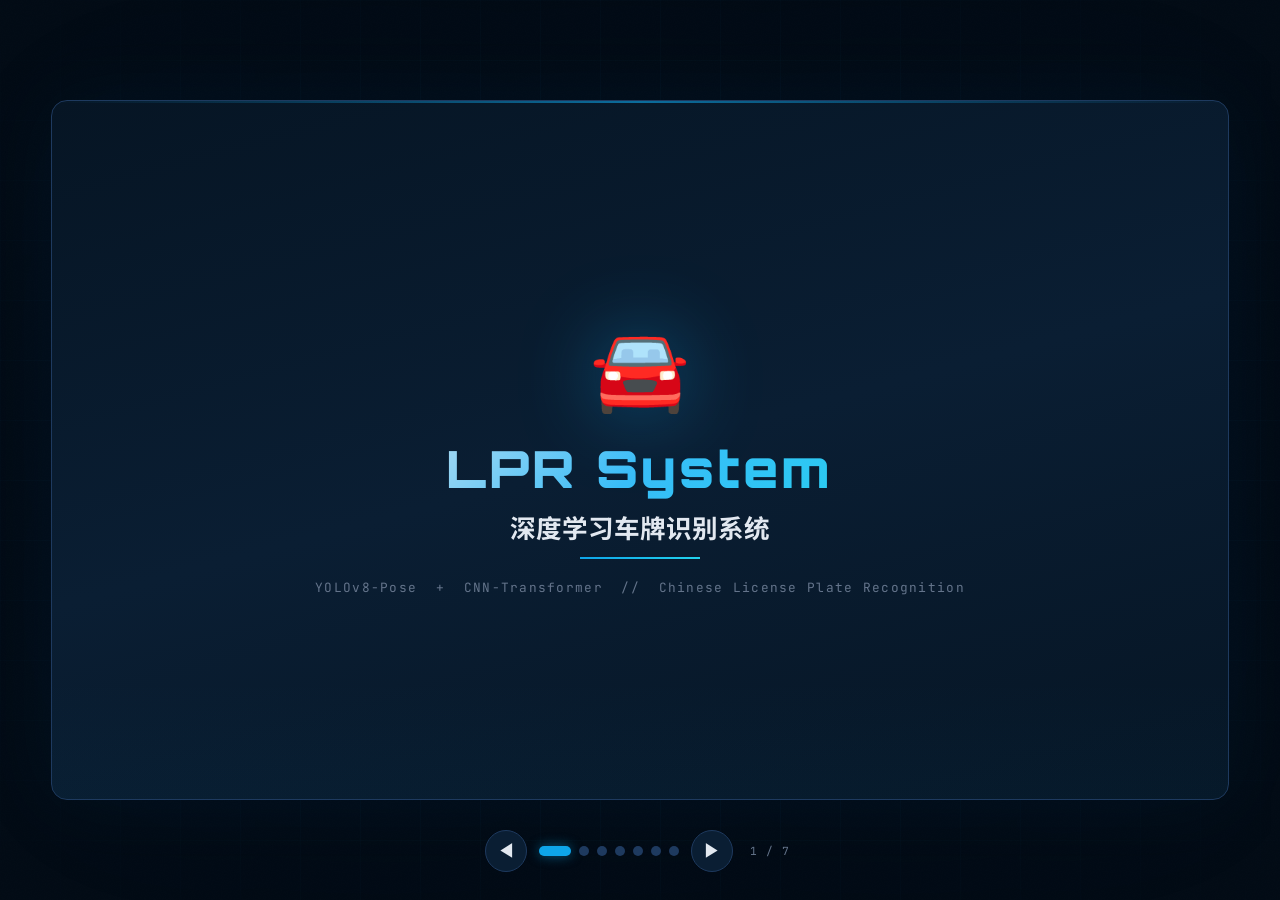
<file: docs/lpr_presentation.html>
<!DOCTYPE html>
<html lang="zh-CN">
<head>
<meta charset="UTF-8">
<meta name="viewport" content="width=device-width, initial-scale=1.0">
<title>LPR — 车牌识别系统</title>
<link rel="preconnect" href="https://fonts.googleapis.com">
<link rel="preconnect" href="https://fonts.gstatic.com" crossorigin>
<link href="https://fonts.googleapis.com/css2?family=Noto+Sans+SC:wght@300;400;500;700;900&family=JetBrains+Mono:wght@300;400;500;600;700&family=Orbitron:wght@400;500;600;700;800;900&display=swap" rel="stylesheet">
<style>
  :root {
    --bg-deep: #020b15;
    --bg-primary: #061524;
    --bg-card: #0a1e33;
    --bg-card-hover: #0e2842;
    --blue-accent: #0ea5e9;
    --blue-bright: #38bdf8;
    --blue-glow: #0284c7;
    --cyan: #22d3ee;
    --text-primary: #e2e8f0;
    --text-secondary: #94a3b8;
    --text-muted: #64748b;
    --border: #1e3a5f;
    --border-bright: #0ea5e9;
    --red-accent: #ef4444;
    --green-accent: #22c55e;
    --amber: #f59e0b;
    --purple: #a855f7;
  }

  * { margin: 0; padding: 0; box-sizing: border-box; }

  body {
    font-family: 'Noto Sans SC', 'JetBrains Mono', sans-serif;
    background: var(--bg-deep);
    color: var(--text-primary);
    overflow: hidden;
    height: 100vh;
    width: 100vw;
    user-select: none;
    -webkit-user-select: none;
  }

  /* Background effects */
  .bg-grid {
    position: fixed; inset: 0; pointer-events: none; z-index: 0;
    background-image:
      linear-gradient(rgba(14,165,233,0.03) 1px, transparent 1px),
      linear-gradient(90deg, rgba(14,165,233,0.03) 1px, transparent 1px);
    background-size: 60px 60px;
    mask-image: radial-gradient(ellipse 70% 70% at 50% 50%, black 40%, transparent 100%);
  }
  .bg-noise {
    position: fixed; inset: 0; pointer-events: none; z-index: 0;
    opacity: 0.015;
    background-image: url("data:image/svg+xml,%3Csvg viewBox='0 0 256 256' xmlns='http://www.w3.org/2000/svg'%3E%3Cfilter id='n'%3E%3CfeTurbulence type='fractalNoise' baseFrequency='0.9' numOctaves='4' stitchTiles='stitch'/%3E%3C/filter%3E%3Crect width='100%25' height='100%25' filter='url(%23n)'/%3E%3C/svg%3E");
    background-size: 256px 256px;
  }

  /* Main container */
  .slides-container {
    position: relative; z-index: 1;
    width: 100vw; height: 100vh;
    display: flex; align-items: center; justify-content: center;
  }

  .slide {
    position: absolute;
    width: min(92vw, 1200px); height: min(90vh, 700px);
    background: linear-gradient(165deg, var(--bg-primary) 0%, var(--bg-card) 50%, var(--bg-primary) 100%);
    border: 1px solid var(--border);
    border-radius: 16px;
    padding: 56px 64px;
    opacity: 0; transform: translateY(30px) scale(0.97);
    transition: all 0.5s cubic-bezier(0.16, 1, 0.3, 1);
    pointer-events: none;
    display: flex; flex-direction: column;
    box-shadow: 0 0 80px rgba(14,165,233,0.05), 0 0 200px rgba(2,132,199,0.03);
    overflow: hidden;
  }
  .slide::before {
    content: ''; position: absolute; top: 0; left: 0; right: 0; height: 2px;
    background: linear-gradient(90deg, transparent, var(--blue-accent), transparent);
    opacity: 0.6;
  }
  .slide::after {
    content: ''; position: absolute; bottom: 0; left: 0; right: 0; height: 120px;
    background: linear-gradient(to top, rgba(14,165,233,0.03), transparent);
    pointer-events: none;
  }
  .slide.active {
    opacity: 1; transform: translateY(0) scale(1);
    pointer-events: auto; z-index: 2;
  }

  /* Typography */
  .slide-title {
    font-family: 'Orbitron', 'Noto Sans SC', sans-serif;
    font-size: 2rem; font-weight: 700;
    letter-spacing: 0.04em;
    color: var(--text-primary);
    margin-bottom: 8px;
    position: relative; z-index: 1;
  }
  .slide-subtitle {
    font-family: 'JetBrains Mono', monospace;
    font-size: 0.75rem; color: var(--blue-bright);
    letter-spacing: 0.15em; text-transform: uppercase;
    margin-bottom: 32px;
    position: relative; z-index: 1;
  }
  .slide-content {
    flex: 1; position: relative; z-index: 1;
    font-size: 0.95rem; line-height: 1.7;
    color: var(--text-secondary);
  }

  /* Cover slide */
  .slide-cover { display: flex; align-items: center; justify-content: center; text-align: center; }
  .slide-cover .logo-icon {
    font-size: 5rem; margin-bottom: 16px;
    filter: drop-shadow(0 0 40px rgba(14,165,233,0.4));
  }
  .slide-cover .main-title {
    font-family: 'Orbitron', sans-serif;
    font-size: 3.2rem; font-weight: 900;
    background: linear-gradient(135deg, var(--text-primary) 0%, var(--blue-bright) 50%, var(--cyan) 100%);
    -webkit-background-clip: text; -webkit-text-fill-color: transparent;
    background-clip: text;
    margin-bottom: 8px;
    letter-spacing: 0.06em;
  }
  .slide-cover .main-title-cn {
    font-size: 1.6rem; font-weight: 700;
    color: var(--text-primary);
    margin-bottom: 12px;
  }
  .slide-cover .divider {
    width: 120px; height: 2px;
    background: linear-gradient(90deg, var(--blue-accent), var(--cyan));
    margin: 0 auto 20px;
  }
  .slide-cover .meta {
    font-family: 'JetBrains Mono', monospace;
    font-size: 0.8rem; color: var(--text-muted);
    letter-spacing: 0.1em;
  }

  /* Arch diagram */
  .arch-flow {
    display: flex; align-items: center; gap: 8px;
    flex-wrap: wrap; justify-content: center;
    font-family: 'JetBrains Mono', monospace;
    font-size: 0.72rem;
  }
  .arch-node {
    background: var(--bg-card);
    border: 1px solid var(--border);
    border-radius: 10px;
    padding: 14px 16px;
    text-align: center;
    min-width: 85px;
    transition: all 0.3s;
  }
  .arch-node:hover {
    border-color: var(--blue-accent);
    box-shadow: 0 0 20px rgba(14,165,233,0.15);
    transform: translateY(-2px);
  }
  .arch-node .icon { font-size: 1.5rem; display: block; margin-bottom: 4px; }
  .arch-node .label { color: var(--text-primary); font-weight: 500; font-family: 'Noto Sans SC', sans-serif; font-size: 0.78rem; }
  .arch-arrow {
    color: var(--blue-bright); font-size: 1rem; font-weight: 700;
    opacity: 0.5;
  }

  /* Cards grid */
  .card-grid {
    display: grid; grid-template-columns: repeat(auto-fit, minmax(240px, 1fr));
    gap: 16px; margin-top: 8px;
  }
  .info-card {
    background: var(--bg-card);
    border: 1px solid var(--border);
    border-radius: 12px;
    padding: 20px 22px;
    transition: all 0.3s;
    position: relative; overflow: hidden;
  }
  .info-card:hover {
    border-color: var(--blue-accent);
    box-shadow: 0 4px 20px rgba(14,165,233,0.08);
    transform: translateY(-1px);
  }
  .info-card .card-icon { font-size: 1.4rem; margin-bottom: 8px; }
  .info-card h3 {
    font-size: 0.9rem; font-weight: 600; color: var(--text-primary);
    margin-bottom: 6px;
  }
  .info-card p {
    font-size: 0.8rem; color: var(--text-secondary); line-height: 1.6;
  }
  .info-card .tag {
    display: inline-block;
    font-family: 'JetBrains Mono', monospace;
    font-size: 0.65rem;
    background: rgba(14,165,233,0.1);
    color: var(--blue-bright);
    padding: 2px 8px; border-radius: 4px;
    margin: 2px 4px 2px 0;
    border: 1px solid rgba(14,165,233,0.2);
  }
  .info-card.highlight {
    border-color: var(--blue-accent);
    background: linear-gradient(165deg, var(--bg-card) 0%, rgba(14,165,233,0.05) 100%);
  }

  /* Data flow visualization */
  .ccpd-demo {
    background: var(--bg-deep);
    border: 1px solid var(--border);
    border-radius: 10px;
    padding: 16px 20px;
    font-family: 'JetBrains Mono', monospace;
    font-size: 0.68rem;
    line-height: 1.8;
    color: var(--text-muted);
    word-break: break-all;
    margin: 12px 0;
  }
  .ccpd-demo .part { color: var(--cyan); }
  .ccpd-demo .part2 { color: var(--amber); }
  .ccpd-demo .part3 { color: var(--green-accent); }
  .ccpd-demo .label-row {
    font-size: 0.6rem; color: var(--text-muted); margin-top: 6px;
  }

  /* Corner order comparison */
  .corner-compare {
    display: flex; gap: 24px; margin-top: 12px;
  }
  .corner-box {
    flex: 1; background: var(--bg-deep);
    border: 1px solid var(--border);
    border-radius: 10px; padding: 16px;
    text-align: center;
  }

  /* Nav */
  .nav-bar {
    position: fixed; bottom: 28px; left: 50%; transform: translateX(-50%);
    z-index: 10; display: flex; align-items: center; gap: 12px;
  }
  .nav-btn {
    width: 42px; height: 42px;
    border-radius: 50%;
    border: 1px solid var(--border);
    background: var(--bg-card);
    color: var(--text-primary);
    cursor: pointer;
    font-size: 1.1rem;
    transition: all 0.25s;
    display: flex; align-items: center; justify-content: center;
    backdrop-filter: blur(10px);
  }
  .nav-btn:hover {
    border-color: var(--blue-accent);
    box-shadow: 0 0 16px rgba(14,165,233,0.2);
    color: var(--blue-bright);
  }
  .nav-btn:active { transform: scale(0.92); }
  .progress-dots { display: flex; gap: 8px; }
  .progress-dot {
    width: 10px; height: 10px;
    border-radius: 50%;
    background: var(--border);
    cursor: pointer;
    transition: all 0.3s;
    border: none;
  }
  .progress-dot.active {
    background: var(--blue-accent);
    box-shadow: 0 0 12px rgba(14,165,233,0.5);
    width: 32px; border-radius: 20px;
  }
  .slide-counter {
    font-family: 'JetBrains Mono', monospace;
    font-size: 0.7rem; color: var(--text-muted);
    letter-spacing: 0.1em; min-width: 50px; text-align: center;
  }

  /* Table */
  .char-table {
    width: 100%; border-collapse: collapse;
    font-family: 'JetBrains Mono', monospace;
    font-size: 0.75rem; margin-top: 8px;
  }
  .char-table th, .char-table td {
    padding: 8px 12px; text-align: left;
    border-bottom: 1px solid var(--border);
  }
  .char-table th {
    color: var(--blue-bright); font-weight: 500;
    font-size: 0.65rem; letter-spacing: 0.1em; text-transform: uppercase;
  }
  .char-table td { color: var(--text-secondary); }
  .char-table .token-tag {
    display: inline-block; padding: 2px 8px; border-radius: 4px;
    font-size: 0.7rem; font-weight: 600;
  }
  .token-start { background: rgba(34,197,94,0.15); color: var(--green-accent); }
  .token-end { background: rgba(239,68,68,0.15); color: var(--red-accent); }
  .token-pad { background: rgba(100,116,139,0.15); color: var(--text-muted); }

  /* Summary slide */
  .highlight-list {
    display: grid; grid-template-columns: 1fr 1fr;
    gap: 12px; margin-top: 8px;
  }
  .highlight-item {
    display: flex; align-items: flex-start; gap: 10px;
    padding: 12px 14px;
    background: var(--bg-card);
    border-radius: 10px; border: 1px solid var(--border);
  }
  .highlight-item .dot {
    width: 8px; height: 8px; border-radius: 50%;
    background: var(--blue-accent);
    margin-top: 6px; flex-shrink: 0;
    box-shadow: 0 0 8px var(--blue-glow);
  }

  /* Animations */
  @keyframes fadeInUp {
    from { opacity: 0; transform: translateY(20px); }
    to { opacity: 1; transform: translateY(0); }
  }
  @keyframes pulse {
    0%, 100% { opacity: 0.4; }
    50% { opacity: 1; }
  }
  @keyframes scanLine {
    0% { top: -2px; }
    100% { top: 100%; }
  }
  .slide.active .anim-1 { animation: fadeInUp 0.5s 0.1s both; }
  .slide.active .anim-2 { animation: fadeInUp 0.5s 0.2s both; }
  .slide.active .anim-3 { animation: fadeInUp 0.5s 0.3s both; }
  .slide.active .anim-4 { animation: fadeInUp 0.5s 0.4s both; }
  .slide.active .anim-5 { animation: fadeInUp 0.5s 0.5s both; }

  /* Stage indicators */
  .stage-badge {
    display: inline-flex; align-items: center; gap: 6px;
    font-family: 'JetBrains Mono', monospace;
    font-size: 0.65rem; font-weight: 600;
    padding: 4px 12px; border-radius: 20px;
    letter-spacing: 0.06em;
    margin-bottom: 4px;
  }
  .stage-1 { background: rgba(14,165,233,0.12); color: var(--blue-bright); border: 1px solid rgba(14,165,233,0.25); }
  .stage-2 { background: rgba(168,85,247,0.12); color: var(--purple); border: 1px solid rgba(168,85,247,0.25); }

  /* Web app preview */
  .web-features {
    display: grid; grid-template-columns: 1fr 1fr;
    gap: 10px;
  }
  .web-feature {
    display: flex; align-items: center; gap: 8px;
    padding: 8px 12px;
    background: var(--bg-card);
    border-radius: 8px; border: 1px solid var(--border);
    font-size: 0.8rem;
  }
  .web-feature .dot { color: var(--green-accent); font-weight: 700; }

  /* Responsive */
  @media (max-width: 768px) {
    .slide { padding: 32px 28px; }
    .slide-cover .main-title { font-size: 2rem; }
    .card-grid { grid-template-columns: 1fr; }
    .corner-compare { flex-direction: column; }
    .highlight-list { grid-template-columns: 1fr; }
    .arch-flow { gap: 4px; }
    .arch-node { min-width: 60px; padding: 10px 8px; font-size: 0.6rem; }
    .arch-arrow { font-size: 0.7rem; }
  }
</style>
</head>
<body>

<div class="bg-grid"></div>
<div class="bg-noise"></div>

<div class="slides-container">

  <!-- Slide 1: Cover -->
  <div class="slide slide-cover active" data-index="0">
    <div>
      <div class="logo-icon anim-1">🚘</div>
      <div class="main-title anim-2">LPR System</div>
      <div class="main-title-cn anim-3">深度学习车牌识别系统</div>
      <div class="divider anim-4"></div>
      <p class="meta anim-5">
        YOLOv8-Pose &nbsp;+&nbsp; CNN-Transformer &nbsp;//&nbsp; Chinese License Plate Recognition
      </p>
    </div>
  </div>

  <!-- Slide 2: Overview -->
  <div class="slide" data-index="1">
    <div class="slide-title anim-1">项目概述</div>
    <div class="slide-subtitle anim-1">Project Overview</div>
    <div class="slide-content">
      <p class="anim-2" style="margin-bottom:24px; color: var(--text-primary); font-size: 1.05rem;">
        基于深度学习的<b>中国车牌</b>端到端识别系统，采用<b>两阶段流水线</b>架构。
      </p>
      <div class="card-grid anim-3">
        <div class="info-card highlight">
          <span class="stage-badge stage-1">Stage 1</span>
          <h3>车牌检测与定位</h3>
          <p>YOLOv8-Pose 检测车牌区域并输出<b>4个角点</b>关键点，实现精确定位与透视矫正。</p>
          <div style="margin-top:8px">
            <span class="tag">YOLOv8n-Pose</span>
            <span class="tag">Corner Detection</span>
            <span class="tag">CCPD2019</span>
          </div>
        </div>
        <div class="info-card highlight">
          <span class="stage-badge stage-2">Stage 2</span>
          <h3>字符序列识别</h3>
          <p>CNN 视觉编码器 + Transformer 解码器，自回归生成<b>车牌字符序列</b>。</p>
          <div style="margin-top:8px">
            <span class="tag">ResNet-like CNN</span>
            <span class="tag">Transformer Decoder</span>
            <span class="tag">Auto-Regressive</span>
          </div>
        </div>
      </div>
      <div class="card-grid anim-4" style="margin-top:16px; grid-template-columns: 1fr 1fr 1fr;">
        <div class="info-card">
          <h3>🎯 字符集</h3>
          <p>31 省份中文 + 26 字母 + 10 数字 + 特殊标记</p>
        </div>
        <div class="info-card">
          <h3>📐 输入尺寸</h3>
          <p>矫正后车牌图像统一为 48×160 像素</p>
        </div>
        <div class="info-card">
          <h3>🌐 Web 应用</h3>
          <p>Flask + Flask-Login + SQLite 完整部署方案</p>
        </div>
      </div>
    </div>
  </div>

  <!-- Slide 3: Architecture Pipeline -->
  <div class="slide" data-index="2">
    <div class="slide-title anim-1">技术架构</div>
    <div class="slide-subtitle anim-1">Architecture Pipeline</div>
    <div class="slide-content anim-2">
      <div class="arch-flow" style="margin-bottom:28px;">
        <div class="arch-node">
          <span class="icon">🖼️</span>
          <span class="label">Input<br>输入图像</span>
        </div>
        <span class="arch-arrow">→</span>
        <div class="arch-node">
          <span class="icon">🔍</span>
          <span class="label">YOLOv8<br>检测+角点</span>
        </div>
        <span class="arch-arrow">→</span>
        <div class="arch-node">
          <span class="icon">↗️</span>
          <span class="label">Perspective<br>透视矫正</span>
        </div>
        <span class="arch-arrow">→</span>
        <div class="arch-node">
          <span class="icon">🧠</span>
          <span class="label">CNN<br>特征提取</span>
        </div>
        <span class="arch-arrow">→</span>
        <div class="arch-node">
          <span class="icon">⚡</span>
          <span class="label">Transformer<br>序列解码</span>
        </div>
        <span class="arch-arrow">→</span>
        <div class="arch-node" style="border-color: var(--green-accent);">
          <span class="icon">✅</span>
          <span class="label">Output<br>京A12345</span>
        </div>
      </div>

      <div class="card-grid anim-3" style="grid-template-columns: 1fr 1fr;">
        <div class="info-card">
          <h3 style="color: var(--blue-bright)">CNN 编码器细节</h3>
          <p style="font-size:0.82rem;">
            4 层 BasicBlock（ResNet 风格残差块）<br>
            16× 空间下采样 (48×160 → 3×10)<br>
            输出 512 维特征向量<br>
            特征图展平为 <b>30 个序列 token</b>
          </p>
        </div>
        <div class="info-card">
          <h3 style="color: var(--purple)">Transformer 解码器细节</h3>
          <p style="font-size:0.82rem;">
            d_model = 512, nhead = 8<br>
            6 层 Transformer Decoder<br>
            正弦位置编码 (Positional Encoding)<br>
            自回归生成，<b>&lt;/s&gt; 终止符</b>停止
          </p>
        </div>
      </div>
    </div>
  </div>

  <!-- Slide 4: Model Details -->
  <div class="slide" data-index="3">
    <div class="slide-title anim-1">模型细节</div>
    <div class="slide-subtitle anim-1">Model Details</div>
    <div class="slide-content">
      <div class="card-grid anim-2">
        <div class="info-card">
          <span class="stage-badge stage-1">Detection</span>
          <h3>YOLOv8-Pose 检测模型</h3>
          <p style="font-size:0.82rem;">
            <b>基座模型：</b>yolov8n-pose.pt<br>
            <b>训练数据：</b>CCPD2019 车牌数据集<br>
            <b>输出：</b>BBox + 4 个角点关键点<br>
            <b>角点顺序：</b>TL → TR → BR → BL<br>
            <b>训练参数：</b>100 epochs, batch=16, imgsz=640
          </p>
        </div>
        <div class="info-card">
          <span class="stage-badge stage-2">Recognition</span>
          <h3>CNN-Transformer 识别模型</h3>
          <p style="font-size:0.82rem;">
            <b>输入：</b>矫正车牌 48×160<br>
            <b>CNN：</b>4× BasicBlock, 16× 下采样<br>
            <b>特征尺寸：</b>3×10 空间 → 30 tokens<br>
            <b>Transformer：</b>6层 decoder, 8头注意力<br>
            <b>输出：</b>自回归字符序列 ≤ 8 字符
          </p>
        </div>
      </div>
      <div class="card-grid anim-3" style="margin-top:16px;">
        <div class="info-card">
          <h3>字符集定义</h3>
          <table class="char-table">
            <tr><th>类别</th><th>内容</th><th>数量</th></tr>
            <tr><td>省份中文</td><td>京 津 沪 渝 冀 豫 云 辽 黑 湘 皖 鲁 新 苏 浙 赣 鄂 桂 甘 晋 蒙 陕 吉 闽 贵 粤 青 藏 川 宁 琼</td><td>31</td></tr>
            <tr><td>字母</td><td>A-Z</td><td>26</td></tr>
            <tr><td>数字</td><td>0-9</td><td>10</td></tr>
          </table>
        </div>
        <div class="info-card">
          <h3>特殊标记</h3>
          <table class="char-table" style="margin-top:4px;">
            <tr><th>标记</th><th>含义</th><th>示例</th></tr>
            <tr><td><span class="token-tag token-start">&lt;s&gt;</span></td><td>序列起始</td><td>Start of Sequence</td></tr>
            <tr><td><span class="token-tag token-end">&lt;/s&gt;</span></td><td>序列终止</td><td>End of Sequence</td></tr>
            <tr><td><span class="token-tag token-pad">&lt;pad&gt;</span></td><td>填充标记</td><td>Padding Token</td></tr>
          </table>
          <p style="margin-top:10px; font-size:0.78rem;">
            <b>最大序列长度：</b>10 (8字符 + 2特殊标记)<br>
            <b>词表大小：</b>31 + 26 + 10 + 3 = <b>70</b>
          </p>
        </div>
      </div>
    </div>
  </div>

  <!-- Slide 5: Data Processing -->
  <div class="slide" data-index="4">
    <div class="slide-title anim-1">数据流处理</div>
    <div class="slide-subtitle anim-1">Data Pipeline &amp; CCPD Format</div>
    <div class="slide-content">
      <p class="anim-2" style="margin-bottom:12px; font-size:0.9rem;">
        CCPD2019 文件名编码了车牌的全部标注信息
      </p>
      <div class="ccpd-demo anim-3">
        <div><span class="label-row">▼ CCPD 文件名示例</span></div>
        025-95_113-<span class="part">154&amp;383_386&amp;473</span>-<span class="part2">386&amp;473_177&amp;454_154&amp;383_363&amp;402</span>-<span class="part3">0_0_22_27_27_33_16</span>-37-15.jpg
        <div class="label-row" style="margin-top:8px;">
          面积 | 倾斜度 | <span class="part">BBox: xmin&amp;ymin_xmax&amp;ymax</span> | <span class="part2">4角点: BR_BL_TL_TR</span> | <span class="part3">字符索引序列</span> | 亮度 | 模糊度
        </div>
      </div>

      <div class="corner-compare anim-4">
        <div class="corner-box">
          <h3 style="color:var(--amber); font-size:0.8rem; margin-bottom:6px;">CCPD 原始格式</h3>
          <p style="font-family:'JetBrains Mono',monospace; font-size:0.7rem; color:var(--text-secondary);">
            [右下, 左下, 左上, 右上]<br>
            BR → BL → TL → TR<br>
            <span style="color:var(--text-muted)">索引: [0, 1, 2, 3]</span>
          </p>
        </div>
        <div class="corner-box">
          <h3 style="color:var(--blue-bright); font-size:0.8rem; margin-bottom:6px;">数据集/LPR 格式</h3>
          <p style="font-family:'JetBrains Mono',monospace; font-size:0.7rem; color:var(--text-secondary);">
            [左上, 右上, 右下, 左下]<br>
            TL → TR → BR → BL<br>
            <span style="color:var(--text-muted)">索引映射: [2, 3, 0, 1]</span>
          </p>
        </div>
      </div>

      <p class="anim-5" style="margin-top:14px; font-size:0.82rem; color: var(--text-muted); line-height:1.6;">
        角点用于计算 <b>透视变换矩阵</b>，将倾斜/旋转的车牌矫正为正向的 48×160 图像，再送入识别模型。
        透视矫正确保字符区域对齐，大幅提升识别准确率。
      </p>
    </div>
  </div>

  <!-- Slide 6: Web Application -->
  <div class="slide" data-index="5">
    <div class="slide-title anim-1">Web 应用</div>
    <div class="slide-subtitle anim-1">Web Application</div>
    <div class="slide-content">
      <div class="card-grid anim-2">
        <div class="info-card">
          <span class="stage-badge stage-1">Backend</span>
          <h3>Flask 后端服务</h3>
          <div class="web-features" style="margin-top:10px;">
            <div class="web-feature"><span class="dot">▸</span> Flask Web 框架</div>
            <div class="web-feature"><span class="dot">▸</span> Flask-Login 用户认证</div>
            <div class="web-feature"><span class="dot">▸</span> SQLite 数据库</div>
            <div class="web-feature"><span class="dot">▸</span> RESTful API</div>
          </div>
        </div>
        <div class="info-card">
          <span class="stage-badge stage-2">Features</span>
          <h3>功能特性</h3>
          <div class="web-features" style="margin-top:10px;">
            <div class="web-feature"><span class="dot">▸</span> 图片/视频上传</div>
            <div class="web-feature"><span class="dot">▸</span> 实时检测与标注</div>
            <div class="web-feature"><span class="dot">▸</span> 结果可视化展示</div>
            <div class="web-feature"><span class="dot">▸</span> 历史记录管理</div>
          </div>
        </div>
      </div>

      <div class="card-grid anim-3" style="margin-top:16px; grid-template-columns: 1fr 1fr 1fr;">
        <div class="info-card" style="text-align:center;">
          <div class="card-icon">📁</div>
          <h3>uploads/</h3>
          <p style="font-size:0.78rem;">用户上传原始文件</p>
        </div>
        <div class="info-card" style="text-align:center;">
          <div class="card-icon">⚙️</div>
          <h3>processed/</h3>
          <p style="font-size:0.78rem;">处理后的结果文件<br>含标注与识别结果</p>
        </div>
        <div class="info-card" style="text-align:center;">
          <div class="card-icon">🗄️</div>
          <h3>SQLite</h3>
          <p style="font-size:0.78rem;">用户数据与<br>处理记录持久化</p>
        </div>
      </div>

      <p class="anim-4" style="margin-top:16px; font-size:0.82rem; color:var(--text-muted);">
        <b>启动命令：</b><code style="background:var(--bg-deep); padding:4px 10px; border-radius:4px; font-family:'JetBrains Mono',monospace; font-size:0.75rem;">python run.py</code>
        &nbsp;&nbsp;Flask 开发服务器，支持浏览器直接访问与交互操作。
      </p>
    </div>
  </div>

  <!-- Slide 7: Summary -->
  <div class="slide" data-index="6">
    <div class="slide-title anim-1">总结与展望</div>
    <div class="slide-subtitle anim-1">Summary &amp; Future Work</div>
    <div class="slide-content">
      <div class="highlight-list anim-2">
        <div class="highlight-item">
          <div class="dot"></div>
          <div>
            <b style="color:var(--text-primary); font-size:0.85rem;">两阶段架构优势</b>
            <p style="font-size:0.76rem; color:var(--text-secondary); margin-top:2px;">
              检测与识别解耦，各阶段可独立优化和升级。透视矫正弥补了倾斜/旋转带来的识别困难。
            </p>
          </div>
        </div>
        <div class="highlight-item">
          <div class="dot"></div>
          <div>
            <b style="color:var(--text-primary); font-size:0.85rem;">CNN + Transformer 融合</b>
            <p style="font-size:0.76rem; color:var(--text-secondary); margin-top:2px;">
              CNN 提取局部视觉特征，Transformer 建模序列全局依赖，结合了两者优势。
            </p>
          </div>
        </div>
        <div class="highlight-item">
          <div class="dot"></div>
          <div>
            <b style="color:var(--text-primary); font-size:0.85rem;">端到端可部署</b>
            <p style="font-size:0.76rem; color:var(--text-secondary); margin-top:2px;">
              提供命令行推理 + Web 应用两种交互方式，满足开发调试与产品化需求。
            </p>
          </div>
        </div>
        <div class="highlight-item">
          <div class="dot"></div>
          <div>
            <b style="color:var(--text-primary); font-size:0.85rem;">未来方向</b>
            <p style="font-size:0.76rem; color:var(--text-secondary); margin-top:2px;">
              支持更多车牌类型（新能源/双层）、端侧部署（ONNX/TensorRT）、视频实时流处理、多车牌同时检测。
            </p>
          </div>
        </div>
      </div>

      <div class="card-grid anim-3" style="margin-top:20px; grid-template-columns: 1fr 1fr;">
        <div class="info-card" style="text-align:center;">
          <h3 style="color:var(--blue-bright)">技术栈</h3>
          <div style="margin-top:8px; display:flex; flex-wrap:wrap; justify-content:center; gap:6px;">
            <span class="tag">PyTorch</span>
            <span class="tag">YOLOv8</span>
            <span class="tag">OpenCV</span>
            <span class="tag">Flask</span>
            <span class="tag">Transformer</span>
            <span class="tag">CCPD2019</span>
            <span class="tag">NumPy</span>
            <span class="tag">SQLite</span>
          </div>
        </div>
        <div class="info-card" style="text-align:center;">
          <h3 style="color:var(--purple)">关键指标</h3>
          <div style="margin-top:8px; font-size:0.82rem; color:var(--text-secondary); line-height:2;">
            字符集大小: <b style="color:var(--text-primary)">70</b><br>
            最大序列长度: <b style="color:var(--text-primary)">10</b><br>
            输入分辨率: <b style="color:var(--text-primary)">48 × 160</b><br>
            d_model: <b style="color:var(--text-primary)">512</b>
          </div>
        </div>
      </div>

      <p class="anim-4" style="text-align:center; margin-top:20px; font-size:0.9rem; color:var(--blue-bright); font-family:'JetBrains Mono',monospace;">
        🚘 Detection + Recognition = End-to-End LPR
      </p>
    </div>
  </div>

</div>

<!-- Navigation -->
<div class="nav-bar">
  <button class="nav-btn" id="prevBtn" title="上一页 (←)">◀</button>
  <div class="progress-dots" id="progressDots"></div>
  <button class="nav-btn" id="nextBtn" title="下一页 (→)">▶</button>
  <span class="slide-counter" id="slideCounter">1 / 7</span>
</div>

<script>
  (function() {
    const slides = document.querySelectorAll('.slide');
    const dotsContainer = document.getElementById('progressDots');
    const counter = document.getElementById('slideCounter');
    const total = slides.length;
    let current = 0;

    // Create dots
    for (let i = 0; i < total; i++) {
      const dot = document.createElement('button');
      dot.className = 'progress-dot' + (i === 0 ? ' active' : '');
      dot.addEventListener('click', () => goTo(i));
      dotsContainer.appendChild(dot);
    }

    const dots = document.querySelectorAll('.progress-dot');

    function goTo(index) {
      if (index < 0 || index >= total || index === current) return;
      slides[current].classList.remove('active');
      dots[current].classList.remove('active');
      current = index;
      slides[current].classList.add('active');
      dots[current].classList.add('active');
      counter.textContent = `${current + 1} / ${total}`;
    }

    function next() { goTo(current + 1); }
    function prev() { goTo(current - 1); }

    document.getElementById('nextBtn').addEventListener('click', next);
    document.getElementById('prevBtn').addEventListener('click', prev);

    document.addEventListener('keydown', (e) => {
      if (e.key === 'ArrowRight' || e.key === 'ArrowDown' || e.key === ' ') {
        e.preventDefault();
        next();
      } else if (e.key === 'ArrowLeft' || e.key === 'ArrowUp') {
        e.preventDefault();
        prev();
      } else if (e.key === 'Home') {
        e.preventDefault();
        goTo(0);
      } else if (e.key === 'End') {
        e.preventDefault();
        goTo(total - 1);
      }
    });

    // Touch swipe support
    let touchStartX = 0, touchStartY = 0;
    document.addEventListener('touchstart', (e) => {
      touchStartX = e.touches[0].clientX;
      touchStartY = e.touches[0].clientY;
    });
    document.addEventListener('touchend', (e) => {
      const dx = e.changedTouches[0].clientX - touchStartX;
      const dy = e.changedTouches[0].clientY - touchStartY;
      if (Math.abs(dx) > Math.abs(dy) && Math.abs(dx) > 50) {
        dx > 0 ? prev() : next();
      }
    });
  })();
</script>

</body>
</html>
</file>
